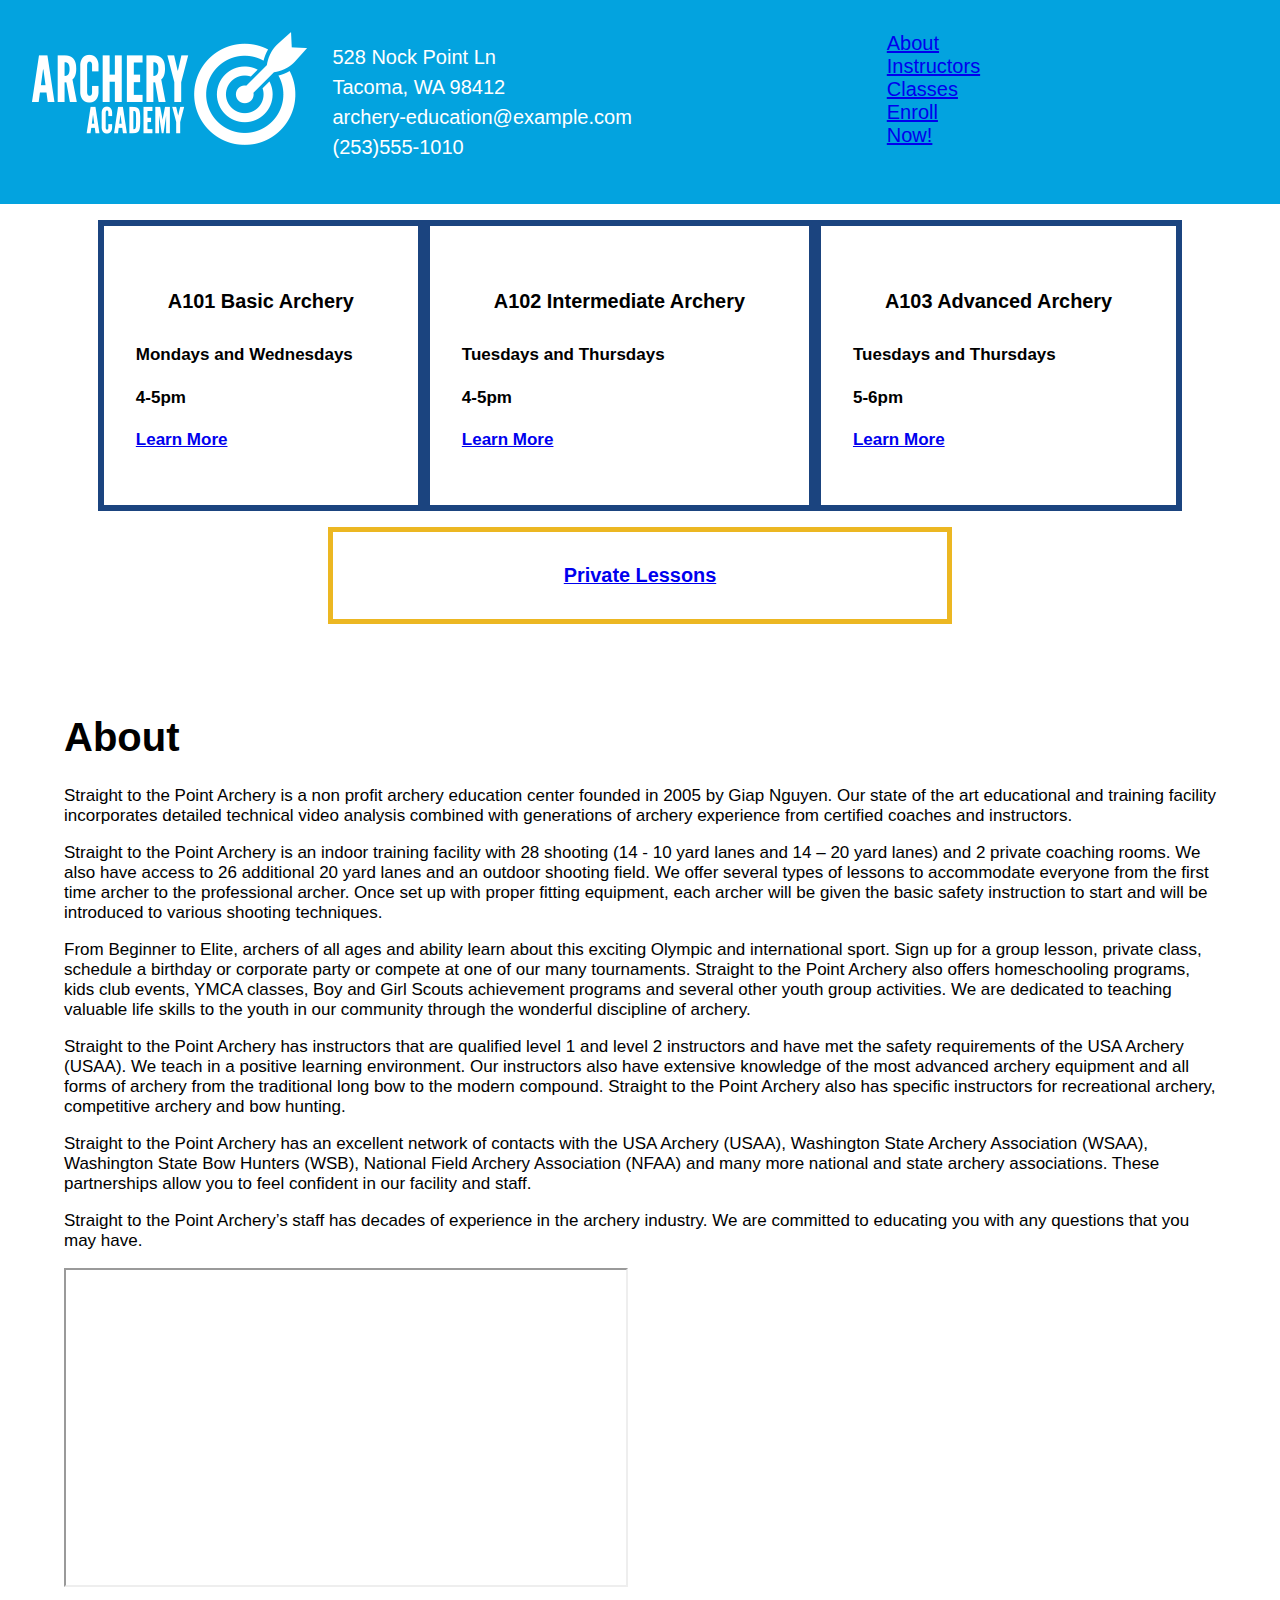
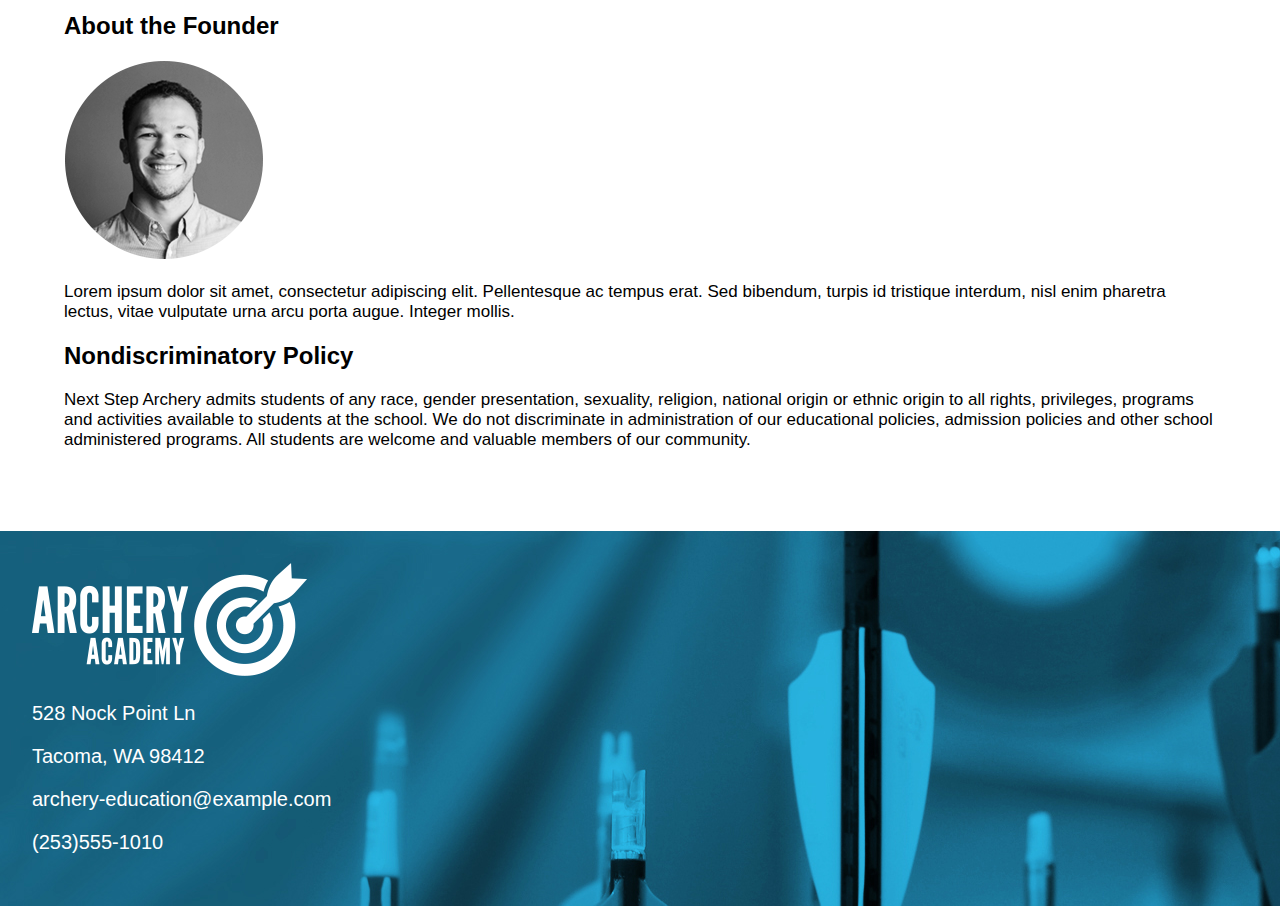
<file: index.html>
<!DOCTYPE html>
<html lang="en" dir="ltr">
  <head>
    <meta charset="utf-8">
    <title>Straight to the Point Archery</title>
    <link rel="stylesheet" type="text/css" href="styles/stylesheet.css">
  </head>
  <body>
    <a href="#main-content" class="hidden">Skip to main content</a>
    <header>
        <img src="img/archeryAcademy-logo-white.png" alt="Straight to the Point Archery logo">
        <div class="contact-info">
          <p>528 Nock Point Ln</p>
          <p>Tacoma, WA 98412</p>
          <p>archery-education@example.com</p>
          <p>(253)555-1010</p>
        </div>
        <nav>
          <a href="index.html">About</a>
          <a href="instructors.html">Instructors</a>
          <a href="classes-lessons.html">Classes</a>
          <a href="#">Enroll Now!</a>
        </nav>
    </header>
    <div id="main-content"></div>
    <div class="flex-box">
      <article class="class-home">
        <h3>A101 Basic Archery</h3>
        <h4>Mondays and Wednesdays</h4>
        <h4>4-5pm</h4>
        <h4><a href="classes-lessons.html">Learn More<span class="sr-only"> about Archery 101 by following this link</span></a></h4>
      </article>
      <article class="class-home">
        <h3>A102 Intermediate Archery</h3>
        <h4>Tuesdays and Thursdays</h4>
        <h4>4-5pm</h4>
        <h4><a href="classes-lessons.html">Learn More<span class="sr-only"> about Archery 102 by following this link</span></a></h4>
      </article>
      <article class="class-home">
        <h3>A103 Advanced Archery</h3>
        <h4>Tuesdays and Thursdays</h4>
        <h4>5-6pm</h4>
        <h4><a href="classes-lessons.html">Learn More<span class="sr-only"> about Archery 103 by following this link</span></a></h4>
      </article>
    </div>
    <article class="lesson-home">
      <h3><a href="classes-lessons.html"><span class="sr-only">This link takes you to more information about </span>Private Lessons</a></h3>
    </article>
    <section>
      <h1>About</h1>
      <p>Straight to the Point Archery is a non profit archery education center founded in 2005 by Giap Nguyen.  Our state of the art educational and training facility incorporates detailed technical video analysis combined with generations of archery experience from certified coaches and instructors.</p>
      <p>Straight to the Point Archery is an indoor training facility with  28 shooting (14 -  10 yard lanes and 14 – 20 yard lanes) and 2 private coaching rooms. We also have access to 26  additional  20 yard lanes  and an outdoor shooting field.  We offer several types of lessons to accommodate everyone from the first time archer to the professional archer. Once set up with proper fitting equipment, each archer will be given the basic safety instruction to start and will be introduced to various shooting techniques.</p>
      <p>From Beginner to Elite, archers of all ages and ability learn about this exciting Olympic and international sport. Sign up for a group lesson, private class, schedule a birthday or corporate party or compete at one of our many tournaments.  Straight to the Point Archery also offers homeschooling programs, kids club events, YMCA classes, Boy and Girl Scouts achievement programs and several other youth group activities. We are dedicated to teaching valuable life skills to the youth in our community through the wonderful discipline of archery.</p>
      <p>Straight to the Point Archery has instructors that are qualified level 1 and level 2 instructors and have met the safety requirements of the USA Archery (USAA). We teach in a positive learning environment.  Our instructors also have extensive knowledge of the most advanced archery equipment and all forms of archery from the traditional long bow to the modern compound.  Straight to the Point Archery also has specific instructors for recreational archery, competitive archery and bow hunting.</p>
      <p>Straight to the Point Archery has an excellent network of contacts with the USA Archery (USAA), Washington State Archery Association (WSAA), Washington State Bow Hunters (WSB), National Field Archery Association (NFAA) and many more national and state archery associations. These partnerships allow you to feel confident in our facility and staff.</p>
      <p>Straight to the Point Archery’s staff has decades of experience in the archery industry. We are committed to educating you with any questions that you may have.</p>


      <iframe width="560" height="315"
        src="https://www.youtube.com/embed/5_c6K_DYpRU"
        title="YouTube video player"
        allow="accelerometer;
          autoplay;
          clipboard-write;
          encrypted-media;
          gyroscope;
          picture-in-picture"
        allowfullscreen>
      </iframe>

      <article>
        <h2>About the Founder</h2>
        <img src="img/instructor-bio-image3.png" alt="Photo of Giap Ngyuyen">
        <p>Lorem ipsum dolor sit amet, consectetur adipiscing elit. Pellentesque ac tempus erat. Sed bibendum, turpis id tristique interdum, nisl enim pharetra lectus, vitae vulputate urna arcu porta augue. Integer mollis.</p>
      </article>
      <article>
        <h2>Nondiscriminatory Policy</h2>
        <p>Next Step Archery admits students of any race, gender presentation, sexuality, religion, national origin or ethnic origin to all rights, privileges, programs and activities available to students at the school. We do not discriminate in administration of our educational policies, admission policies and other school administered programs. All students are welcome and valuable members of our community.</p>
      </article>
    </section>
    <footer>
      <img src="img/archeryAcademy-logo-white.png" alt="Straight to the Point Archery logo">
      <div class="contact-info">
        <p>528 Nock Point Ln</p>
        <p>Tacoma, WA 98412</p>
        <p>archery-education@example.com</p>
        <p>(253)555-1010</p>
      </div>
    </footer>
  </body>
</html>
</file>
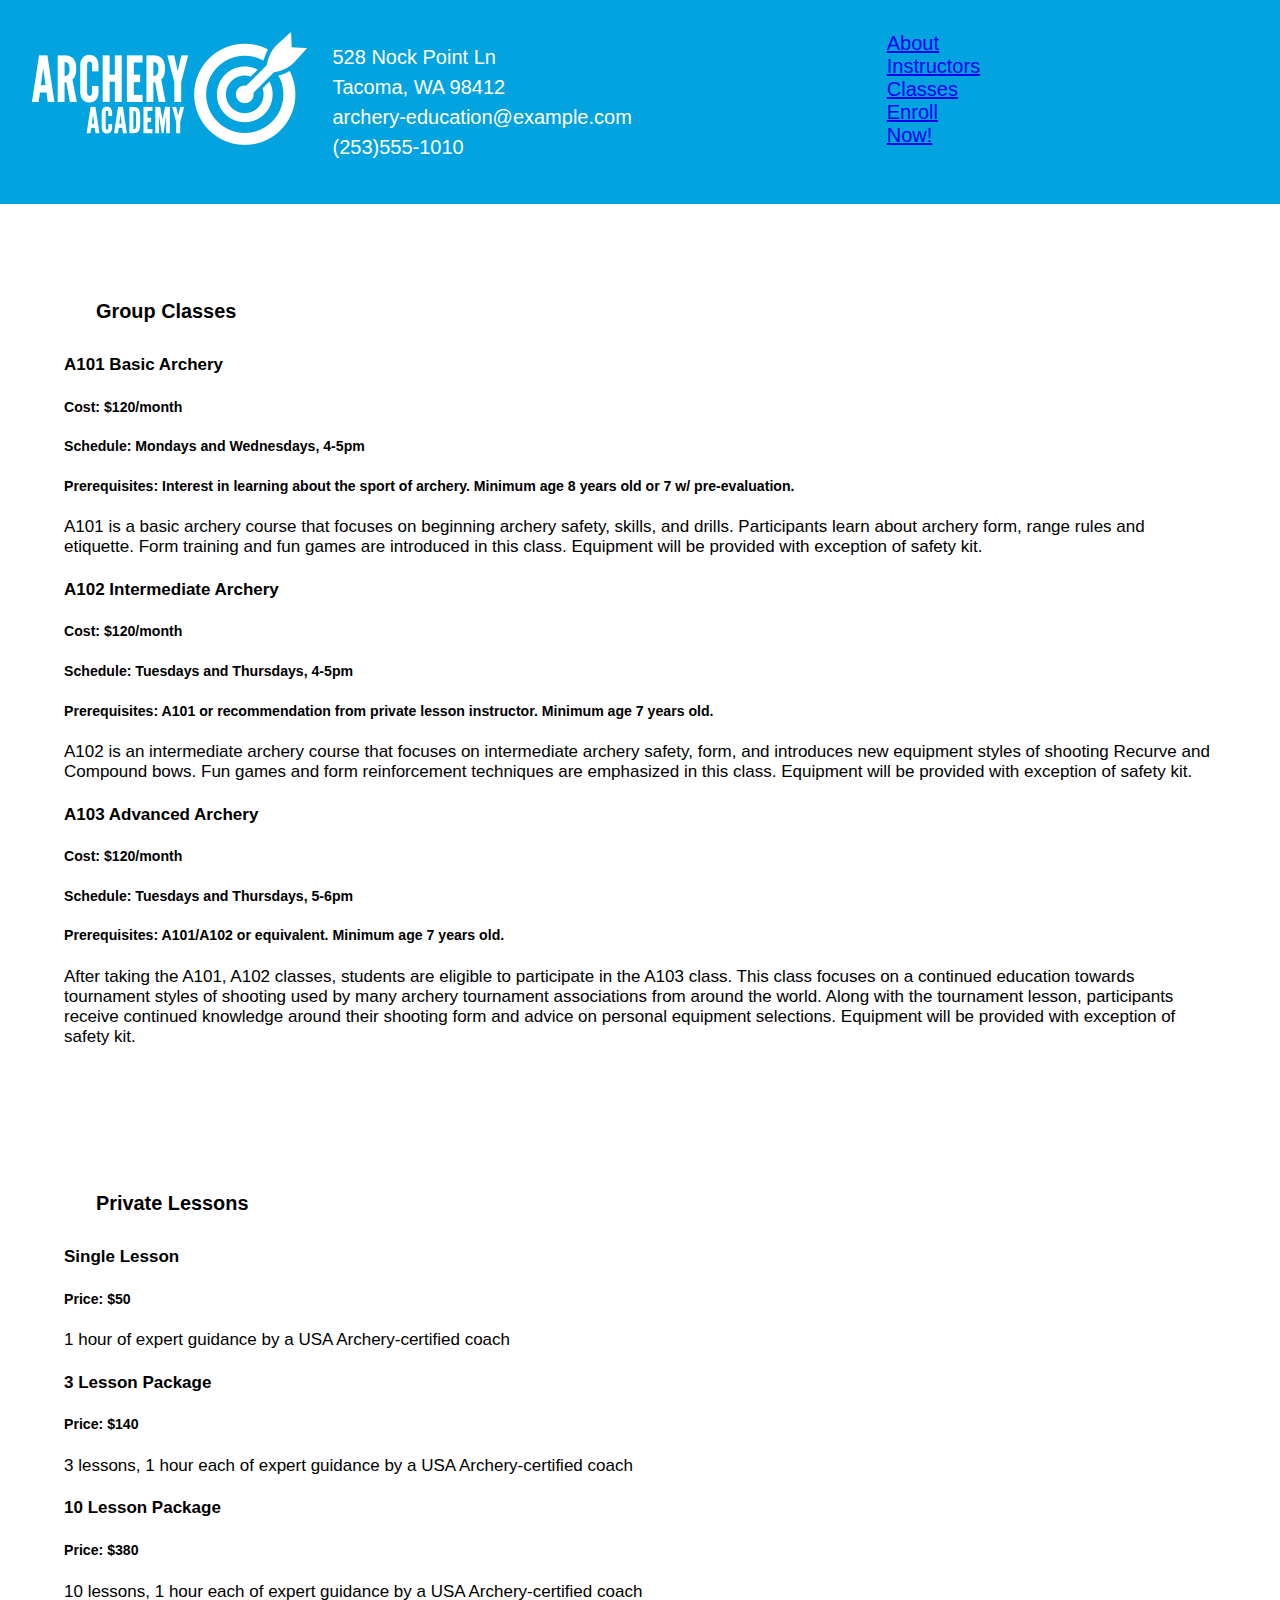
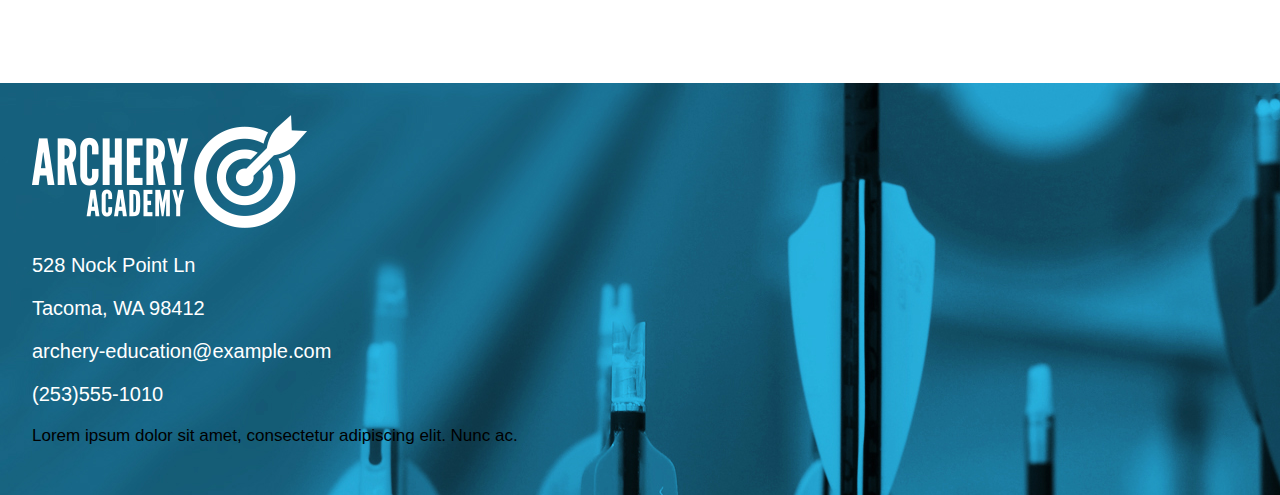
<file: classes-lessons.html>
<!DOCTYPE html>
<html lang="en" dir="ltr">
  <head>
    <meta charset="utf-8">
    <title>Classes | Straight to the Point Archery</title>
    <link rel="stylesheet" type="text/css" href="styles/stylesheet.css">
  </head>
  <body>
    <header>
        <img src="img/archeryAcademy-logo-white.png" alt="Straight to the Point Archery logo">
        <div class="contact-info">
          <p>528 Nock Point Ln</p>
          <p>Tacoma, WA 98412</p>
          <p>archery-education@example.com</p>
          <p>(253)555-1010</p>
        </div>
        <nav>
          <a href="index.html">About</a>
          <a href="instructors.html">Instructors</a>
          <a href="classes-lessons.html">Classes</a>
          <a href="#">Enroll Now!</a>
        </nav>
    </header>
    <section>
      <h3>Group Classes</h3>
      <article class="group-class">
        <h4>A101 Basic Archery</h4>
        <h5><strong>Cost:</strong> $120/month</h5>
        <h5><strong>Schedule:</strong> Mondays and Wednesdays, 4-5pm</h5>
        <h5><strong>Prerequisites:</strong> Interest in learning about the sport of archery. Minimum age  8 years old or 7 w/ pre-evaluation.</h5>
        <p>A101 is a basic archery course that focuses on beginning archery safety, skills, and drills. Participants learn about archery form, range rules and etiquette. Form training and fun games are introduced in this class. Equipment will be provided with exception of safety kit.</p>
      </article>
      <article class="group-class">
        <h4>A102 Intermediate Archery</h4>
        <h5><strong>Cost:</strong> $120/month</h5>
        <h5><strong>Schedule:</strong> Tuesdays and Thursdays, 4-5pm</h5>
        <h5><strong>Prerequisites:</strong> A101 or recommendation from private lesson instructor. Minimum age  7 years old.</h5>
        <p>A102 is an intermediate archery course that focuses on intermediate archery safety, form, and introduces new equipment styles of shooting Recurve and Compound bows. Fun games and form reinforcement techniques are emphasized in this class. Equipment will be provided with exception of safety kit.</p>
      </article>
      <article class="group-class">
        <h4>A103 Advanced Archery</h4>
        <h5><strong>Cost:</strong> $120/month</h5>
        <h5><strong>Schedule:</strong> Tuesdays and Thursdays, 5-6pm</h5>
        <h5><strong>Prerequisites:</strong> A101/A102 or equivalent. Minimum age  7 years old.</h5>
        <p> After taking the A101, A102 classes, students are eligible to participate in the A103 class. This class focuses on a continued education towards tournament styles of shooting used by many archery tournament associations from around the world. Along with the tournament lesson, participants receive continued knowledge around their shooting form and advice on personal equipment selections. Equipment will be provided with exception of safety kit.</p>
      </article>
    </section>
    <section>
      <h3>Private Lessons</h3>
      <article class="private-lesson">
        <h4>Single Lesson</h4>
        <h5><strong>Price:</strong> $50</h5>
        <p>1 hour of expert guidance by a USA Archery-certified coach</p>
      </article>
      <article class="private-lesson">
        <h4>3 Lesson Package</h4>
        <h5><strong>Price:</strong> $140</h5>
        <p>3 lessons, 1 hour each of expert guidance by a USA Archery-certified coach</p>
      </article>
      <article class="private-lesson">
        <h4>10 Lesson Package</h4>
        <h5><strong>Price:</strong> $380</h5>
        <p>10 lessons, 1 hour each of expert guidance by a USA Archery-certified coach</p>
      </article>
    </section>
    <footer>
      <img src="img/archeryAcademy-logo-white.png" alt="Straight to the Point Archery logo">
      <div class="contact-info">
        <p>528 Nock Point Ln</p>
        <p>Tacoma, WA 98412</p>
        <p>archery-education@example.com</p>
        <p>(253)555-1010</p>
      </div>
      <p>Lorem ipsum dolor sit amet, consectetur adipiscing elit. Nunc ac.</p>
    </footer>
  </body>
</html>
</file>
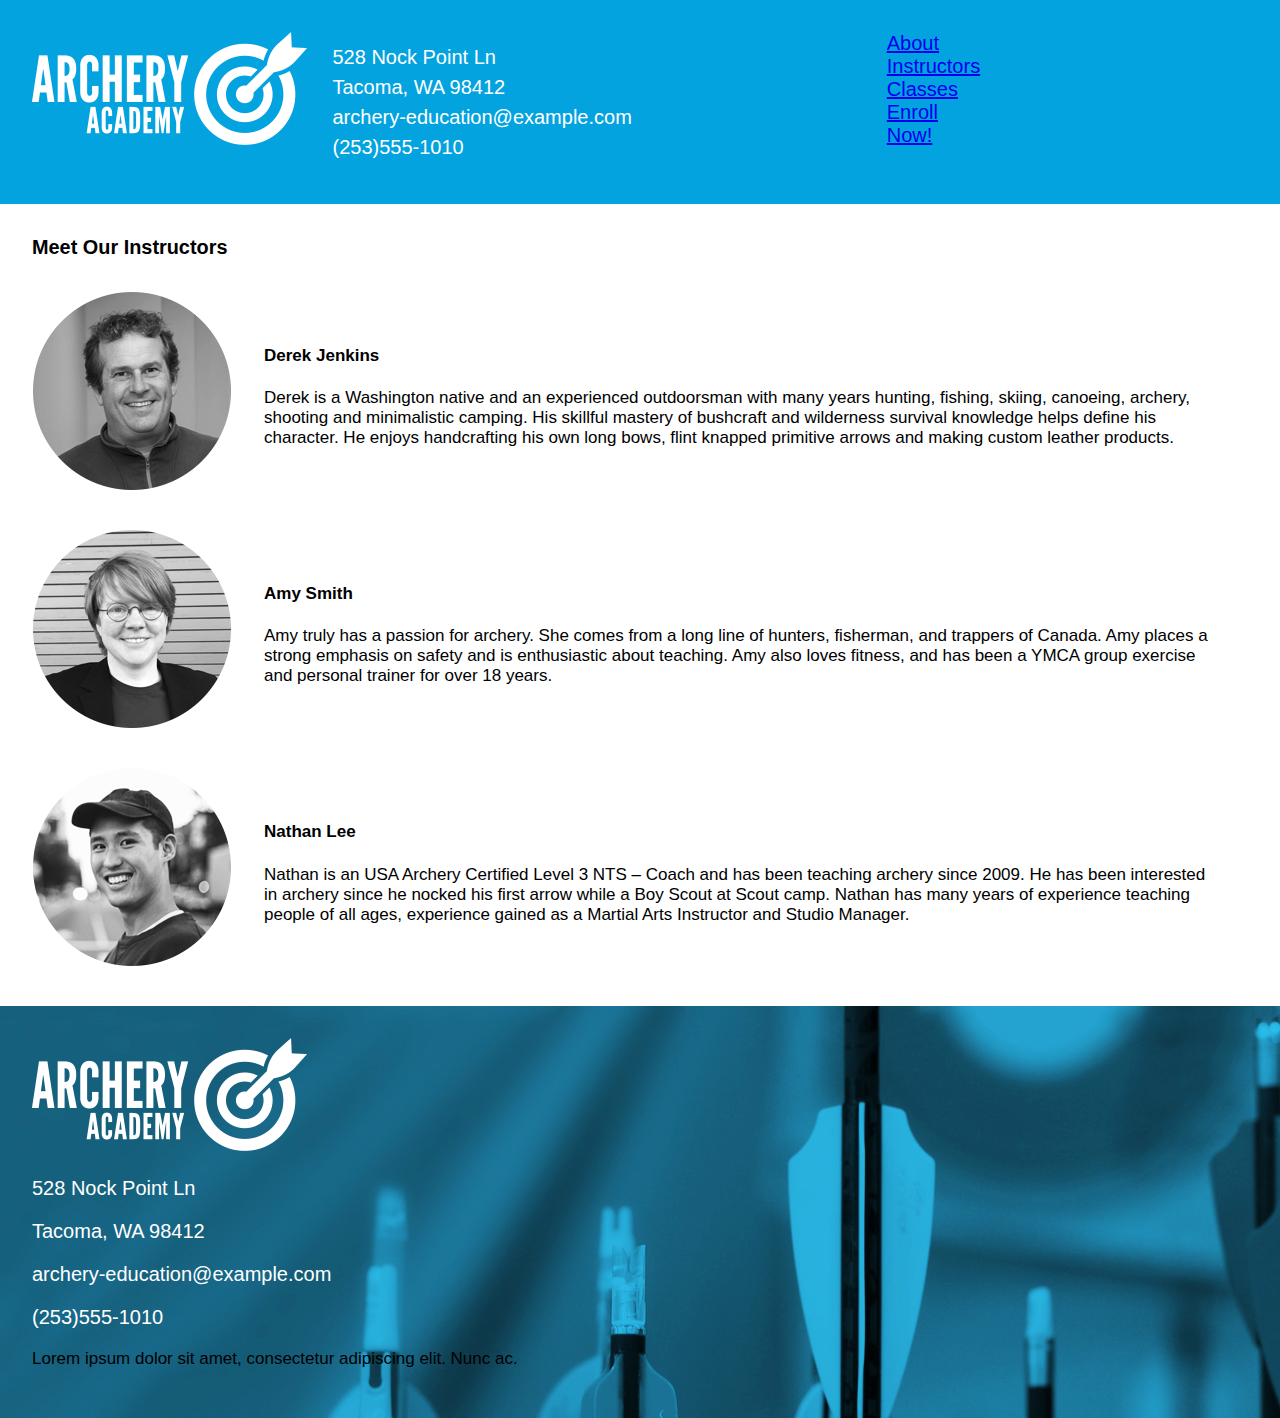
<file: instructors.html>
<!DOCTYPE html>
<html lang="en" dir="ltr">
  <head>
    <meta charset="utf-8">
    <title>Instructors | Straight to the Point Archery</title>
    <link rel="stylesheet" type="text/css" href="styles/stylesheet.css">
  </head>
  <body>
    <a href="#main-content" class="hidden">Skip to main content</a>
    <header>
        <img src="img/archeryAcademy-logo-white.png" alt="Straight to the Point Archery logo">
        <div class="contact-info">
          <p>528 Nock Point Ln</p>
          <p>Tacoma, WA 98412</p>
          <p>archery-education@example.com</p>
          <p>(253)555-1010</p>
        </div>
        <nav>
          <a href="index.html">About</a>
          <a href="instructors.html">Instructors</a>
          <a href="classes-lessons.html">Classes</a>
          <a href="#">Enroll Now!</a>
        </nav>
    </header>
    <div id="main-content"></div>
    <h3>Meet Our Instructors</h3>
    <div class="instructor-blurb">
      <img src="img/instructor-bio-image1.png" alt="Photo of Derek Jenkins">
      <div class="instructor-profile">
        <h4>Derek Jenkins</h4>
        <p>Derek is a Washington native and an experienced outdoorsman with many years hunting, fishing, skiing, canoeing, archery, shooting and minimalistic camping. His skillful mastery of bushcraft and wilderness survival knowledge helps define his character. He enjoys handcrafting his own long bows, flint knapped primitive arrows and making custom leather products.</p>
      </div>
    </div>
    <div class="instructor-blurb">
      <img src="img/instructor-bio-image2.png" alt="Photo of Amy Smith">
      <div class="instructor-profile">
        <h4>Amy Smith</h4>
        <p>Amy truly has a passion for archery. She comes from a long line of hunters, fisherman, and trappers of Canada. Amy  places a strong emphasis on safety and is enthusiastic about teaching. Amy also loves fitness, and  has been a YMCA group exercise and personal trainer for over 18 years.</p>
      </div>
    </div>
    <div class="instructor-blurb">
      <img src="img/instructor-bio-image4.png" alt="Photo of Nathan Lee">
      <div class="instructor-profile">
        <h4>Nathan Lee</h4>
        <p>Nathan is an USA Archery Certified Level 3 NTS – Coach and has been teaching archery since 2009. He has been interested in archery since he nocked his first arrow while a Boy Scout at Scout camp. Nathan has many years of experience teaching people of all ages, experience gained as a Martial Arts Instructor and Studio Manager.</p>
      </div>
    </div>
    <footer>
      <img src="img/archeryAcademy-logo-white.png" alt="Straight to the Point Archery logo">
      <div class="contact-info">
        <p>528 Nock Point Ln</p>
        <p>Tacoma, WA 98412</p>
        <p>archery-education@example.com</p>
        <p>(253)555-1010</p>
      </div>
      <p>Lorem ipsum dolor sit amet, consectetur adipiscing elit. Nunc ac.</p>
    </footer>
  </body>
</html>
</file>
<file: styles/stylesheet.css>
body {
  margin: 0;
  font-family: Arial, sans-serif;
  font-size: 17px;
}
h1 {
  font-weight: bold;
  font-size: 40px;
}
h2 {
  font-weight: bold;
  font-size: 24px;
}
h3 {
  font-weight: bold;
  margin: 2rem;
}
header {
  background-color: rgb(3, 163, 223);
  display: grid;
  padding: 2rem;
}
header img {
  grid-column: 1/1;
}
header .contact-info {
  grid-column: 2/2;
  width: auto;
  line-height: 0.5
}
header nav {
  font-size: 20px;
  grid-column: 12/12;
  float: right;
  width: 16%;
}
.flex-box {
  display: flex;
  flex-direction: row;
  justify-content: center;
  align-items: center;
  padding: 1rem;
  align-content: center;
}
.class-home {
  padding: 2rem;
  border: 6px solid rgb(27,68,127);
}
.lesson-home {
  margin-left: auto;
  margin-right: auto;
  width: 48%;
  border: 5px solid rgb(236,183,34);
  text-align: center;
}
footer {
  background-image: url("../img/footerImage.jpg");
  padding: 2rem;
}
section {
  margin: 2rem;
  padding: 2rem;
}
.instructor-blurb {
  display: grid;
  margin: 2rem;
}
.instructor-blurb img {
  grid-column: 1/1;
}
.instructor-blurb .instructor-profile {
  grid-column: 2/12;
  margin: 2rem;
}
.hidden {
  position: absolute;
  left: -10000px;
  top: auto;
}
.hidden:focus {
  left: 0;
}
.contact-info {
  font-size: 20px;
  color: white;
}
.sr-only {
  position: absolute;
  left: -10000px;
  top: auto;
  width: 1px;
  height: 1px;
  overflow: hidden;
}
</file>
